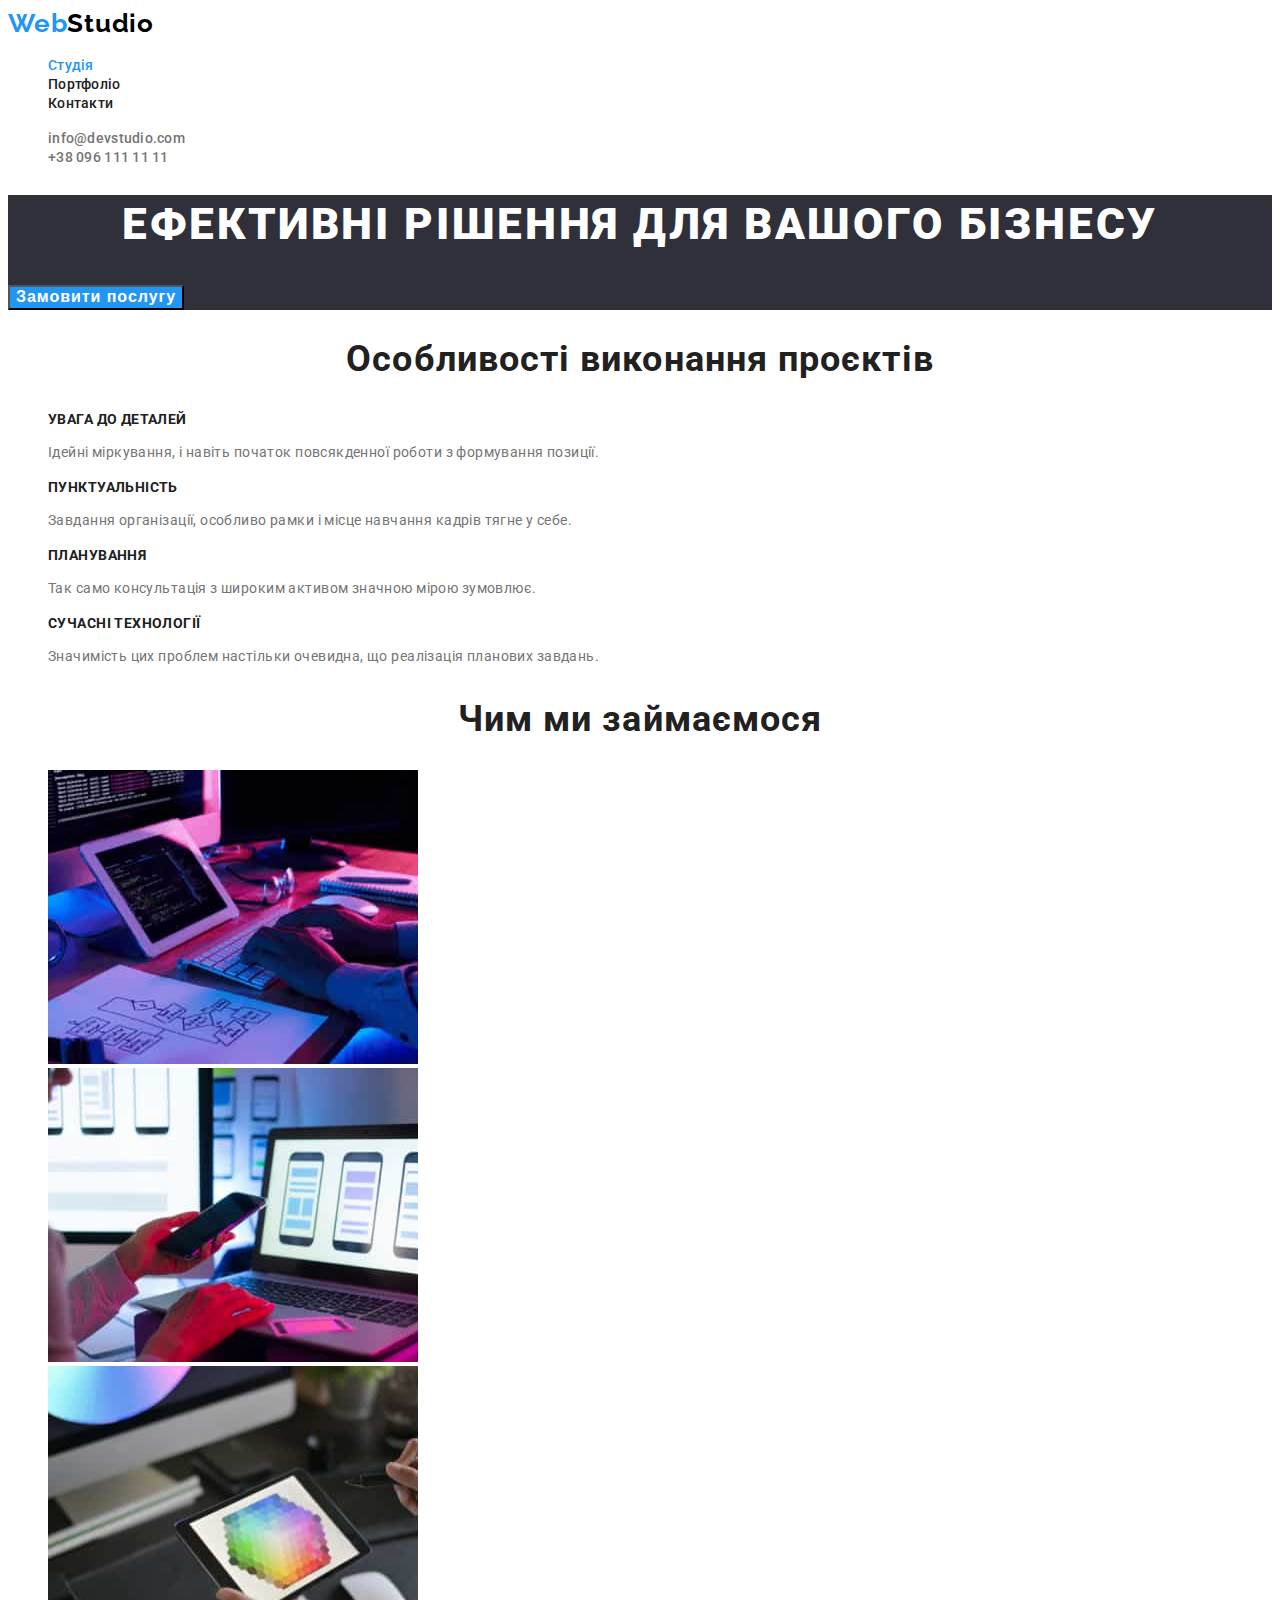
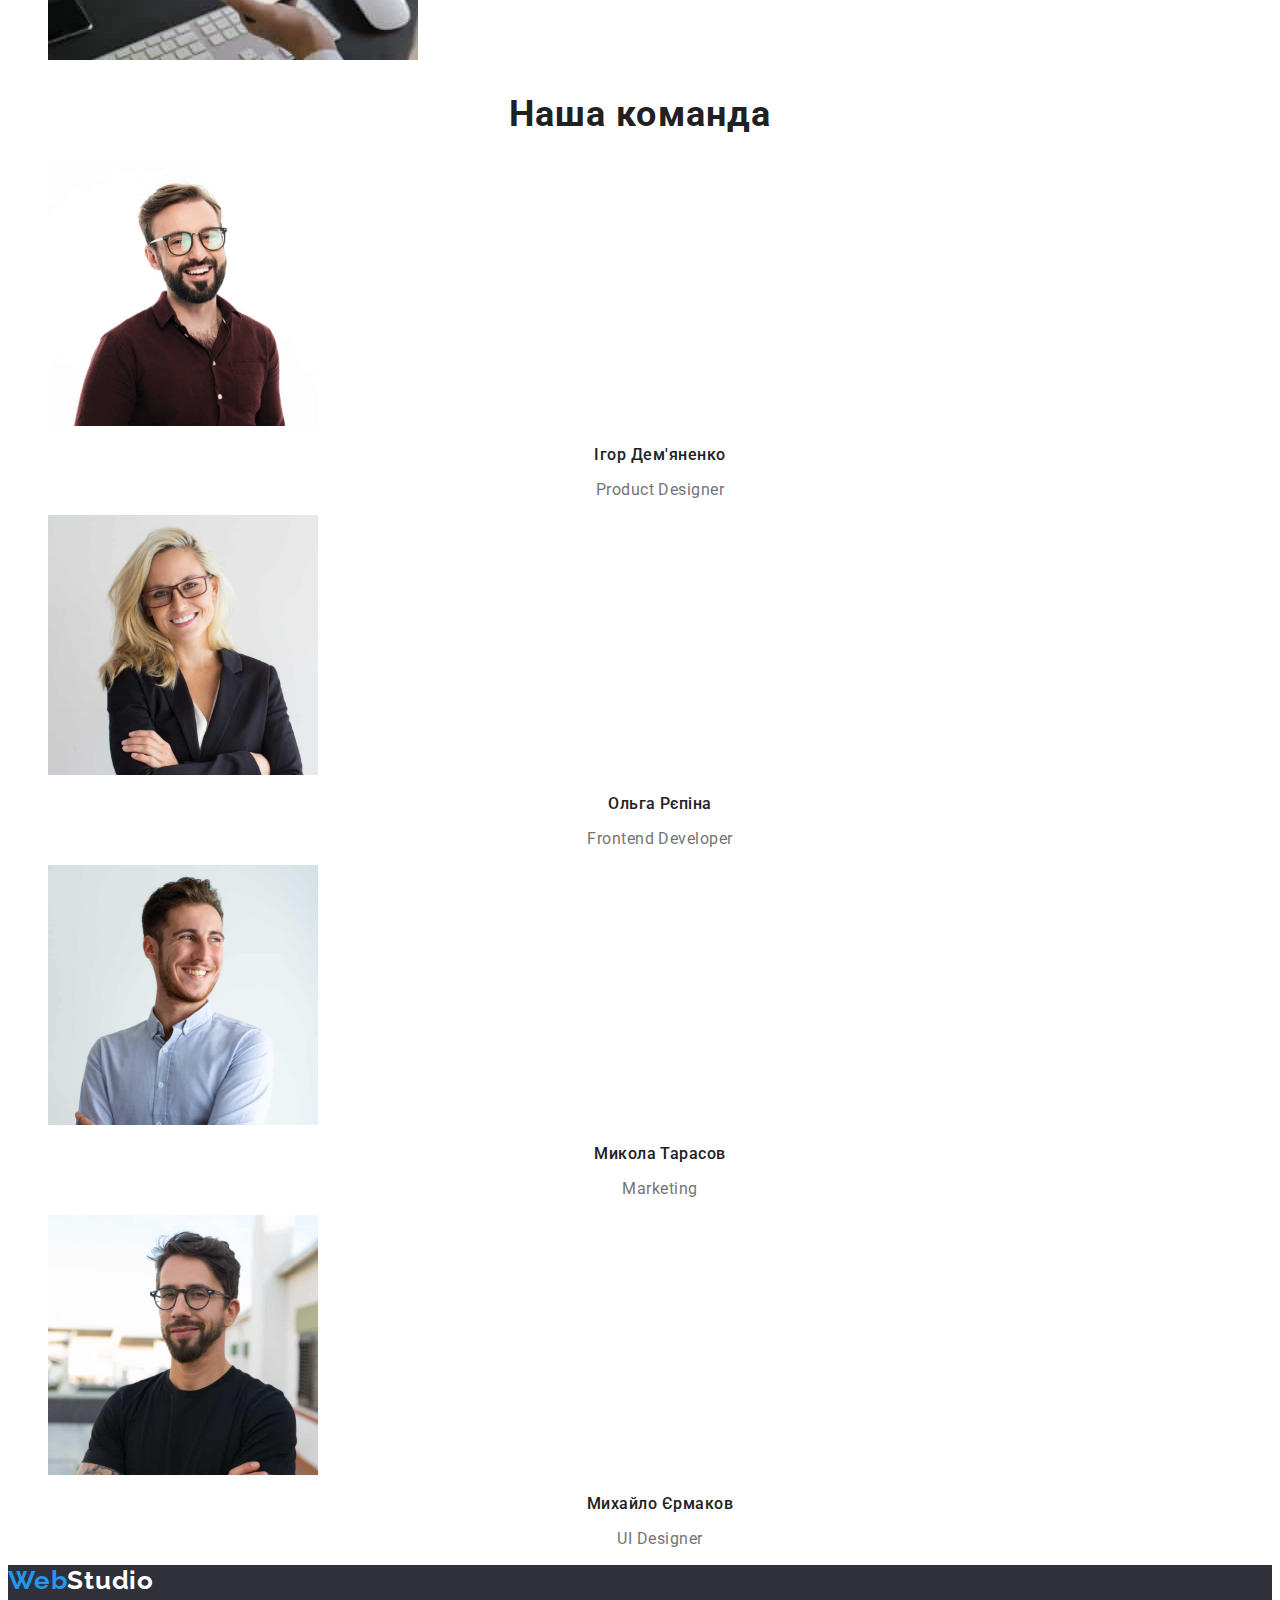
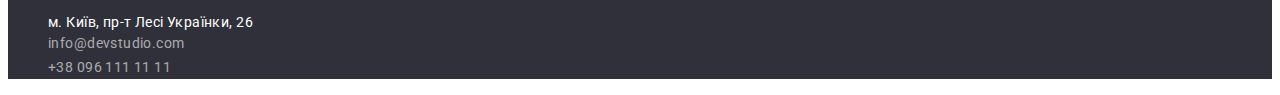
<file: index.html>
<!DOCTYPE html>

<html lang="en">

<head>

    <meta charset="UTF-8">
    <meta http-equiv="X-UA-Compatible" content="IE=edge">
    <meta name="viewport" content="width=device-width, initial-scale=1.0">
    <title>WebStudio</title>
    <link href="https://fonts.googleapis.com/css2?family=Raleway:wght@700&family=Roboto:wght@400;500;700;900&display=swap" rel="stylesheet"></head>
    <link rel="stylesheet" href="./css/styles.css">

</head>

<body class="body">
    
    <header> 

        <a href="" aria-label="link to webstudio page" class="current icon">Web<span class="above-icon">Studio</span></a>

        <nav>
            <ul class="list"> 
                <li class="link"> <a href="./index.html" class="current header link">Студія</a></li>              
                <li><a href="./portfolio.html" class="current header">Портфоліо</a></li>
                <li><a href="" class="current header">Контакти</a></li>
            </ul>
        </nav>

        <ul class="list">
            <li> <a href="mailto:info@devstudio.com" class="current header-adress">info@devstudio.com</a></li>
            <li> <a href="tel:+380961111111" class="current header-adress">+38 096 111 11 11</a></li>
        </ul>

    </header>

    <main>

        <section class="hero">
            <h1 class="hero-heading">Ефективні рішення для вашого бізнесу</h1>
            <button type="button" class="hero-button"> Замовити послугу</button>
        </section>

        <section>
            <h2 class="section-heading">Особливості виконання проєктів</h2>
            <ul class="list">
                <li> 
                    <h3 class="list-caption">УВАГА ДО ДЕТАЛЕЙ</h3>
                    <p class="text">Ідейні міркування, і навіть початок повсякденної роботи з формування позиції.</p>

                </li> 
                
                <li>
                    <h3 class="list-caption">ПУНКТУАЛЬНІСТЬ</h3>
                    <p class="text">Завдання організації, особливо рамки і місце навчання кадрів тягне у себе.</p>
                </li>
                
                <li>
                    <h3 class="list-caption">ПЛАНУВАННЯ</h3>
                    <p class="text">Так само консультація з широким активом значною мірою зумовлює.</p>
                </li>

                <li>
                    <h3 class="list-caption">СУЧАСНІ ТЕХНОЛОГІЇ</h3>
                    <p class="text">Значимість цих проблем настільки очевидна, що реалізація планових завдань.</p>
                </li>
            </ul>
        </section>

        <section>
            <h2 class="section-heading">Чим ми займаємося</h2>

            <ul class="list">
                <li> 
                    <img src="./images/box1.jpg" alt="Web-code typing" width="370">
                </li>

               <li>         
                    <img src="./images/box2.jpg" alt="divices design arrangement" width="370">           
                </li>

                <li>
                    <img src="./images/box3.jpg" alt="colors palet choosing" width="370">
                </li>
            </ul>
        </section>

        <section>
            <h2 class="section-heading">Наша команда</h2>
            <ul class="list">
                <li>
                    <img src="./images/productdesigner's_photo.jpg" alt="Product designer's photo" width="270">
                    <h3 class="name-caption">Ігор Дем'яненко</h3>
                    <p class="team-position">Product Designer</p>

                </li>

                <li>
                    <img src="./images/fontenddeveloper's_photo.jpg" alt="Frontend developer's photo" width="270">
                    <h3 class="name-caption">Ольга Рєпіна</h3>
                    <p class="team-position">Frontend Developer</p>
                </li>
                    
                <li>
                    <img src="./images/marketologist's_photo.jpg" alt="Marketologist's photo" width="270">
                    <h3 class="name-caption">Микола Тарасов</h3>
                    <p class="team-position">Marketing</p>
                </li>

                <li>
                    <img src="./images/designers's_photo.jpg" alt="Designers's photo" width="270">
                    <h3 class="name-caption">Михайло Єрмаков</h3>
                    <p class="team-position">UI Designer</p>
                </li>
            </ul>
        </section>

    </main>

    <footer class="footer">
        <a href="" aria-label="link to webstudio page" class="current icon">Web<span class="below-icon">Studio</span></a>
        <address>
            <ul class="list">
                <li> <a href="" class="footeradress current"> м. Київ, пр-т Лесі Українки, 26</a></li>
                <li> <a href="mailto:info@devstudio.com" class="footersubadress current">info@devstudio.com</a></li>
                <li> <a href="tel:+380961111111" class="footersubadress current">+38 096 111 11 11</a></li>
            </ul>
        </address>
    </footer>


</body>
</html>
</file>
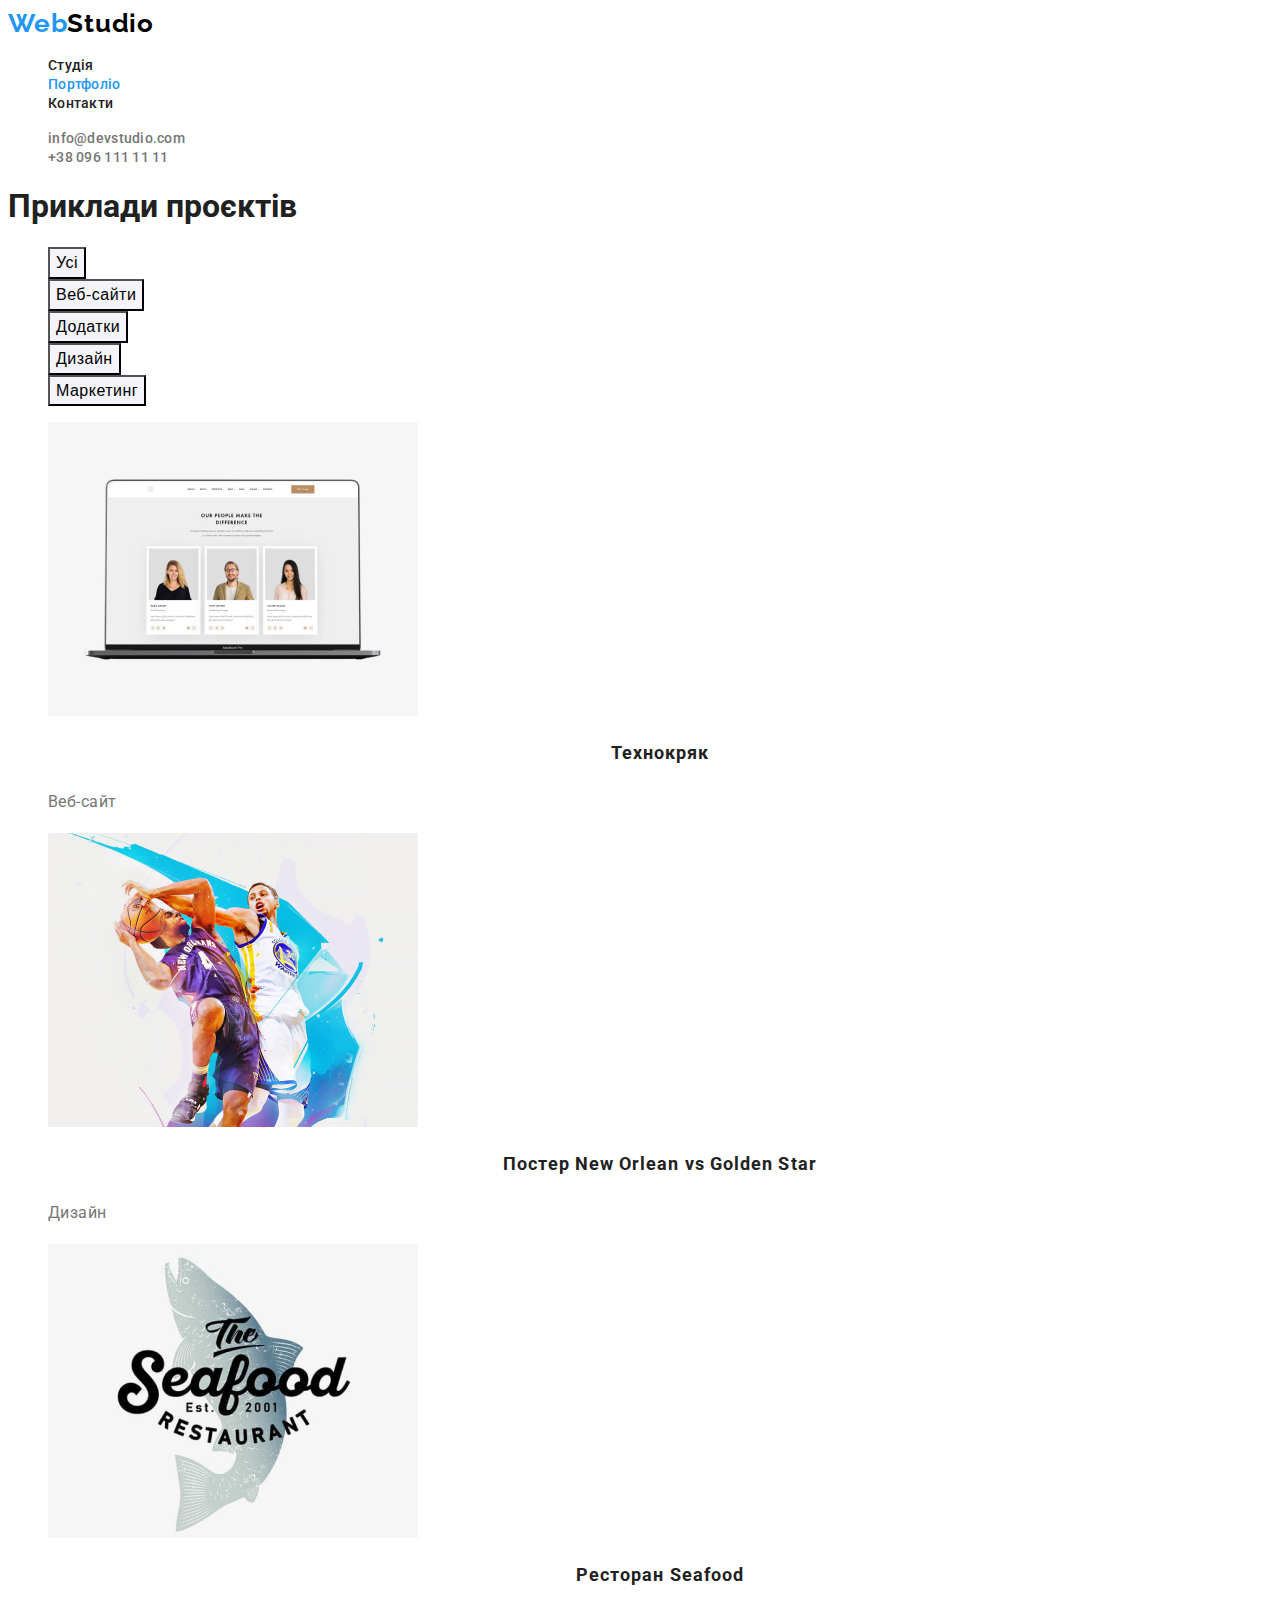
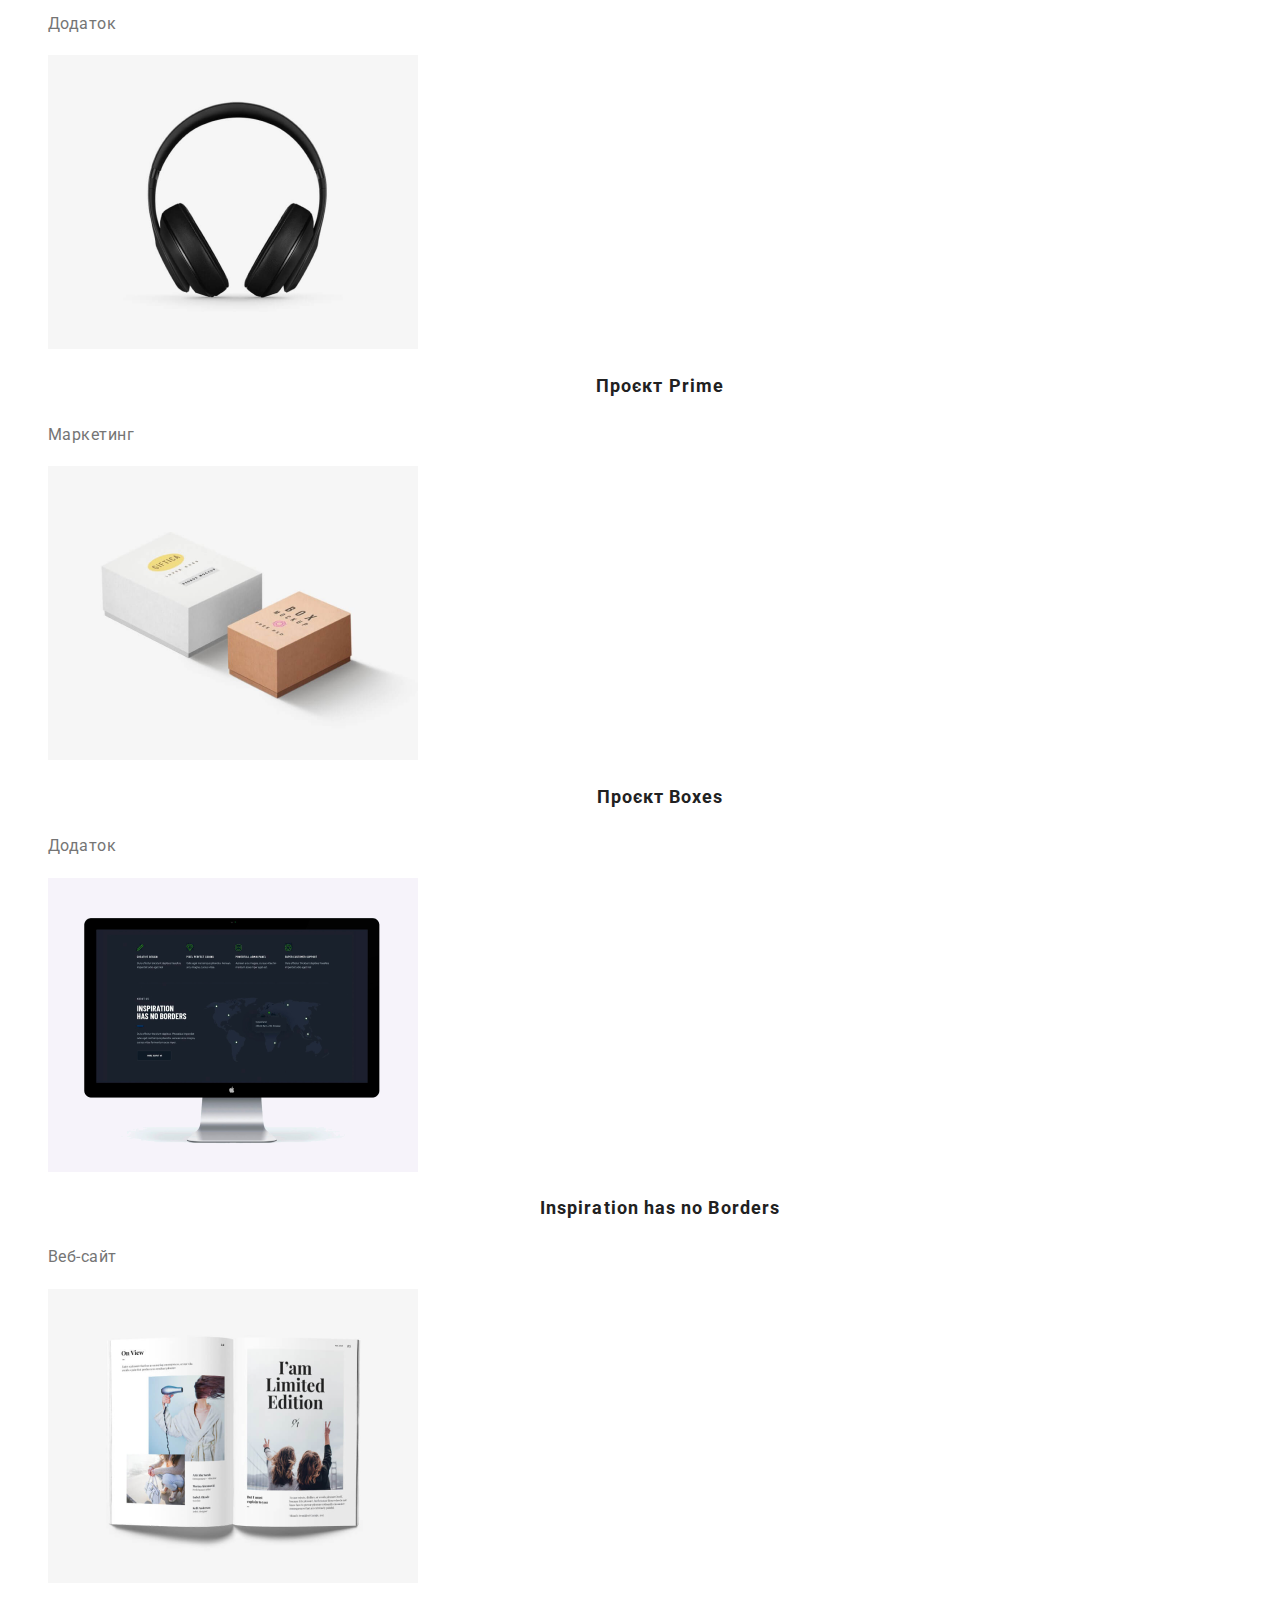
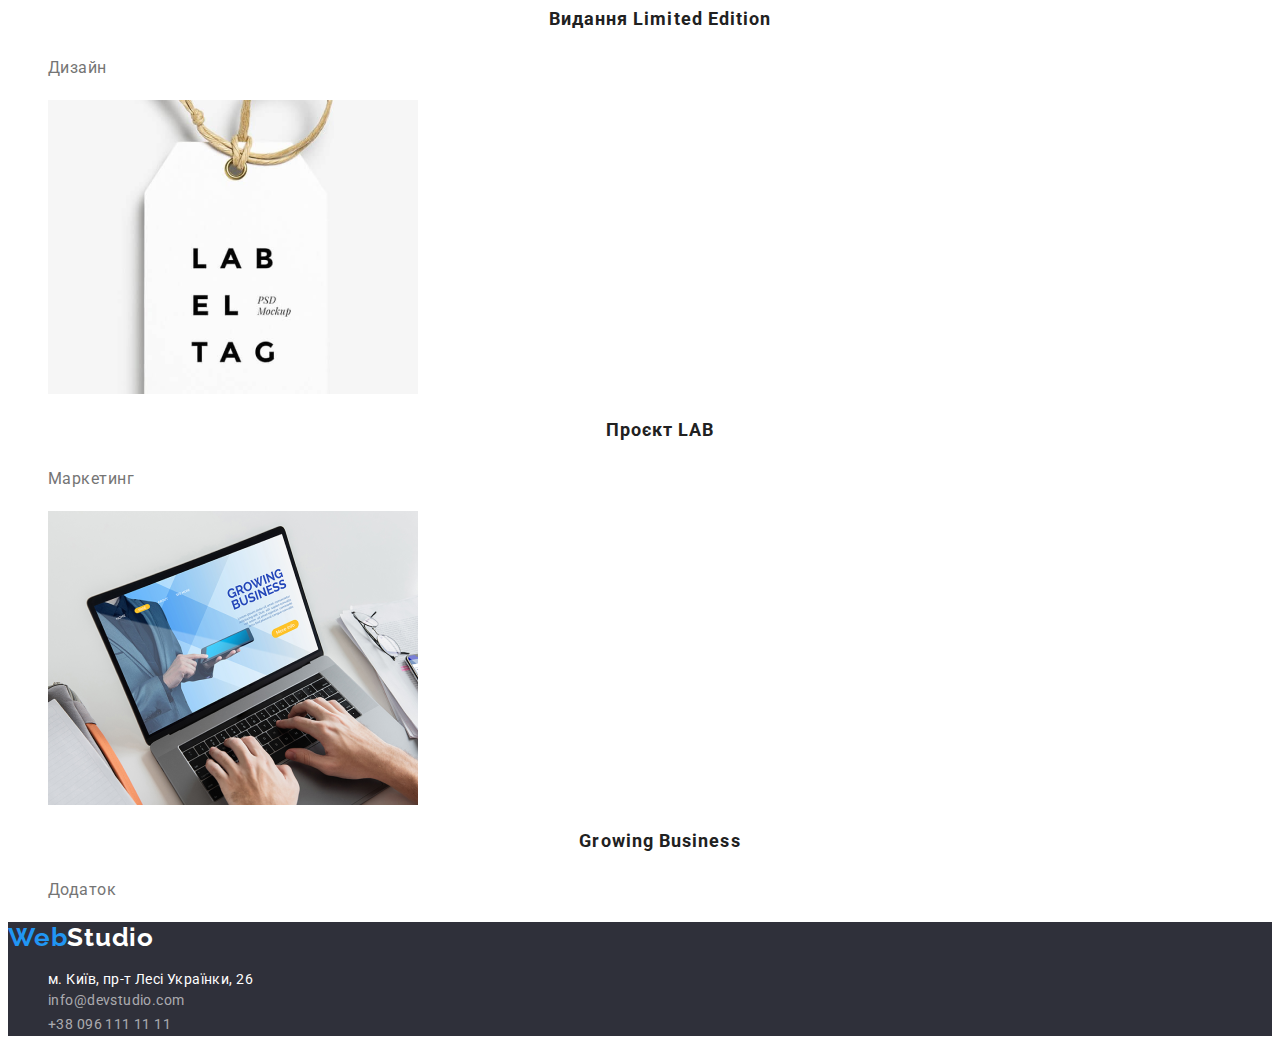
<file: portfolio.html>
<!DOCTYPE html>

<html lang="en">

<head>

    <meta charset="UTF-8">
    <meta http-equiv="X-UA-Compatible" content="IE=edge">
    <meta name="viewport" content="width=device-width, initial-scale=1.0">
    <title>Portfolio</title>
    <link href="https://fonts.googleapis.com/css2?family=Raleway:wght@700&family=Roboto:wght@400;500;700;900&display=swap" rel="stylesheet">
    <link rel="stylesheet" href="./css/styles.css">

</head>

<body class="body">

    <header> 

        <a href="" aria-label="link to webstudio page" class="current icon">Web<span class="above-icon">Studio</span></a>

        <nav>
            <ul class="list"> 
                <li> <a href="./index.html" class="current header">Студія</a></li>              
                <li class="link"><a href="./portfolio.html" class="current header link">Портфоліо</a></li>
                <li><a href="" class="current header">Контакти</a></li>
            </ul>
        </nav>

        <ul class="list">
            <li> <a href="mailto:info@devstudio.com" class="current header-adress">info@devstudio.com</a></li>
            <li> <a href="tel:+380961111111" class="current header-adress">+38 096 111 11 11</a></li>
        </ul>

    </header>

    <main>

        <section>

            <h1>Приклади проєктів</h1>

            <ul class="list">
                <li><button type="button" class="filter-button">Усі</button></li>
                <li><button type="button" class="filter-button">Веб-сайти</button></li>
                <li><button type="button" class="filter-button">Додатки</button></li>
                <li><button type="button" class="filter-button">Дизайн</button></li>
                <li><button type="button" class="filter-button">Маркетинг</button></li>
            </ul>


            <ul class="list">
                <li> 
                    <img src="./images/screen_with_three_people.jpg" alt="Web-site example" width="370"> 
                    <h2 class="project-caption">Технокряк</h2>
                    <p class="project-decr">Веб-сайт</p>
                </li>

                <li>
                    <img src="./images/poster.jpg" alt="Poster's example" width="370"> 
                    <h2 class="project-caption">Постер New Orlean vs Golden Star</h2>
                    <p class="project-decr">Дизайн</p>
                </li>

                <li>
                    <img src="./images/restaurant_label.png" alt="Reustrant's application label" width="370"> 
                    <h2 class="project-caption">Ресторан Seafood</h2>
                    <p class="project-decr">Додаток</p>
                </li>
                <li>
                    <img src="./images/headphones_marketing.png" alt="Marketing project example" width="370"> 
                    <h2 class="project-caption">Проєкт Prime</h2>
                    <p class="project-decr">Маркетинг</p>
                </li>
                <li>
                    <img src="./images/box_project.png" alt="Boxes project label" width="370"> 
                    <h2 class="project-caption">Проєкт Boxes</h2>
                    <p class="project-decr">Додаток</p>
                </li>
                <li>
                    <img src="./images/screen.png" alt="Web-site with name inspiration example" width="370"> 
                    <h2 class="project-caption">Inspiration has no Borders</h2>
                    <p class="project-decr">Веб-сайт</p>
                </li>
                <li>
                    <img src="./images/leaflet_design.png" alt="Design project for publishing example" width="370"> 
                    <h2 class="project-caption">Видання Limited Edition</h2>
                    <p class="project-decr">Дизайн</p>
                </li>
                <li>
                    <img src="./images/label_design.png" alt="Marketing project label" width="370"> 
                    <h2 class="project-caption">Проєкт LAB</h2>
                    <p class="project-decr">Маркетинг</p>
                </li>
                <li>
                    <img src="./images/busines_growing.png" alt="Growing business application example" width="370"> 
                    <h2 class="project-caption">Growing Business</h2>
                    <p class="project-decr">Додаток</p>
                </li>
            </ul>

        </section>

    </main>
       

    <footer class="footer">
        <a href="" aria-label="link to webstudio page" class="current icon">Web<span class="below-icon">Studio</span></a>
        <address>
            <ul class="list">
                <li> <a href="" class="footeradress current"> м. Київ, пр-т Лесі Українки, 26</a></li>
                <li> <a href="mailto:info@devstudio.com" class="footersubadress current">info@devstudio.com</a></li>
                <li> <a href="tel:+380961111111" class="footersubadress current">+38 096 111 11 11</a></li>
            </ul>
        </address>
    </footer>

</body>
</html>
</file>
<file: css/styles.css>
/* hero backgrond color #2F303A
nain theme color #2196F3
main page coloR #FFFFFF
main font color #212121
subfont color #757575
footer contacts color rgba(255, 255, 255, 0.6)
filter-button bckground #F5F4FA;  
Web-element-icon-color: #000000;
*/
:root{
    --main-body-color: #FFFFFF;
    --main-theme-color: #2196F3;
    --hero-background-color: #2F303A;
    --main-font-color: #212121;
    --subfont-color: #757575;
    --footer-contacts-color: rgba(255, 255, 255, 0.6);
    --filter-button-bckground: #F5F4FA;
    --web-element-black: #000000;
}

a:hover, 
a:focus{
    color: var(--main-theme-color);
}

.current{
    text-decoration: none;
}

.body{ 
    background-color: var(--main-body-color);
    color: var(--main-font-color);
    font-family: roboto, lato, Open Sans,  sans-serif;
}

.icon{
    font-family: 'Raleway';
    font-weight: 700;
    font-size: 26px;
    line-height: 1.19em;
    letter-spacing: 0.03em;
    color: var(--main-theme-color);
}

.above-icon{
    color: var(--web-element-black);
}


.header{
    color: var(--main-font-color);
    font-weight: 500;
    font-size: 14px;
    line-height: 1.15em;
    letter-spacing: 0.02em;
}

.link{
    color: var(--main-theme-color);
}

.header-adress{
    color: var(--subfont-color);
    font-weight: 500;
    font-size: 14px;
    line-height: 1.15em;
    letter-spacing: 0.02em;
}

.hero{
    background-color: var(--hero-background-color);
}

.hero-heading{
    color: var(--main-body-color);
    font-style: normal;
    font-weight: 900;
    font-size: 44px;
    line-height: 1.36em;
    text-align: center;
    letter-spacing: 0.06em;
    text-transform: uppercase;
}

.hero-button{ 
    background-color: var(--main-theme-color);
    color: var(--main-body-color);
    font-weight: 700;
    font-size: 16px;
    line-height: 1.18em;
    display: flex;
    align-items: center;
    text-align: center;
    letter-spacing: 0.06em;
    cursor: pointer;
}

.section-heading{
    color: var(--main-font-color);
    font-weight: 700;
    font-size: 36px;
    line-height: 1.16em;
    text-align: center;
    letter-spacing: 0.03em;
}

.list{
    list-style-type: none;
}

.list-caption{
    font-weight: 700;
    font-size: 14px;
    line-height: 1.15em;
    letter-spacing: 0.03em;
    text-transform: uppercase;
 }

.text{ 
    color: var(--subfont-color);
    font-size: 14px;
    line-height: 1.7em;
    letter-spacing: 0.03em;
}

.name-caption{
    font-weight: 500;
    font-size: 16px;
    line-height: 1.18em;
    text-align: center;
    letter-spacing: 0.03em;
}
.team-position{
    font-size: 16px;
    line-height: 1.18em;
    text-align: center;
    letter-spacing: 0.03em;
    color: var(--subfont-color);
}

.footer {
    background-color: var(--hero-background-color);
}

.footeradress {
    color: var(--main-body-color);
    font-style: normal;
    font-weight: 400;
    font-size: 14px;
    line-height: 1.17em;
    letter-spacing: 0.03em;
}

.footersubadress {
    color: var(--footer-contacts-color);
    font-style: normal;
    font-weight: 400;
    font-size: 14px;
    line-height: 24px;
    letter-spacing: 0.03em;
}

.below-icon{
    color: var(--main-body-color);
}

/* portfolio page*/

.project-caption {
    font-weight: 700;
    font-size: 18px;
    line-height: 2.0em;
    text-align: center;
    letter-spacing: 0.06em;
}

.project-decr{
    color: var(--subfont-color);
    font-weight: 400;
    font-size: 16px;
    line-height: 1.88em;
    letter-spacing: 0.03em;
}

.filter-button {
    background-color: var(--filter-button-bckground);
    font-weight: 500;
    font-size: 16px;
    line-height: 1.62em;
    letter-spacing: 0.03em;
    cursor: pointer;
}

.filter-button:hover,
.filter-button:focus {
    background-color: var(--main-theme-color);
    color: var(--main-body-color)
}
</file>
